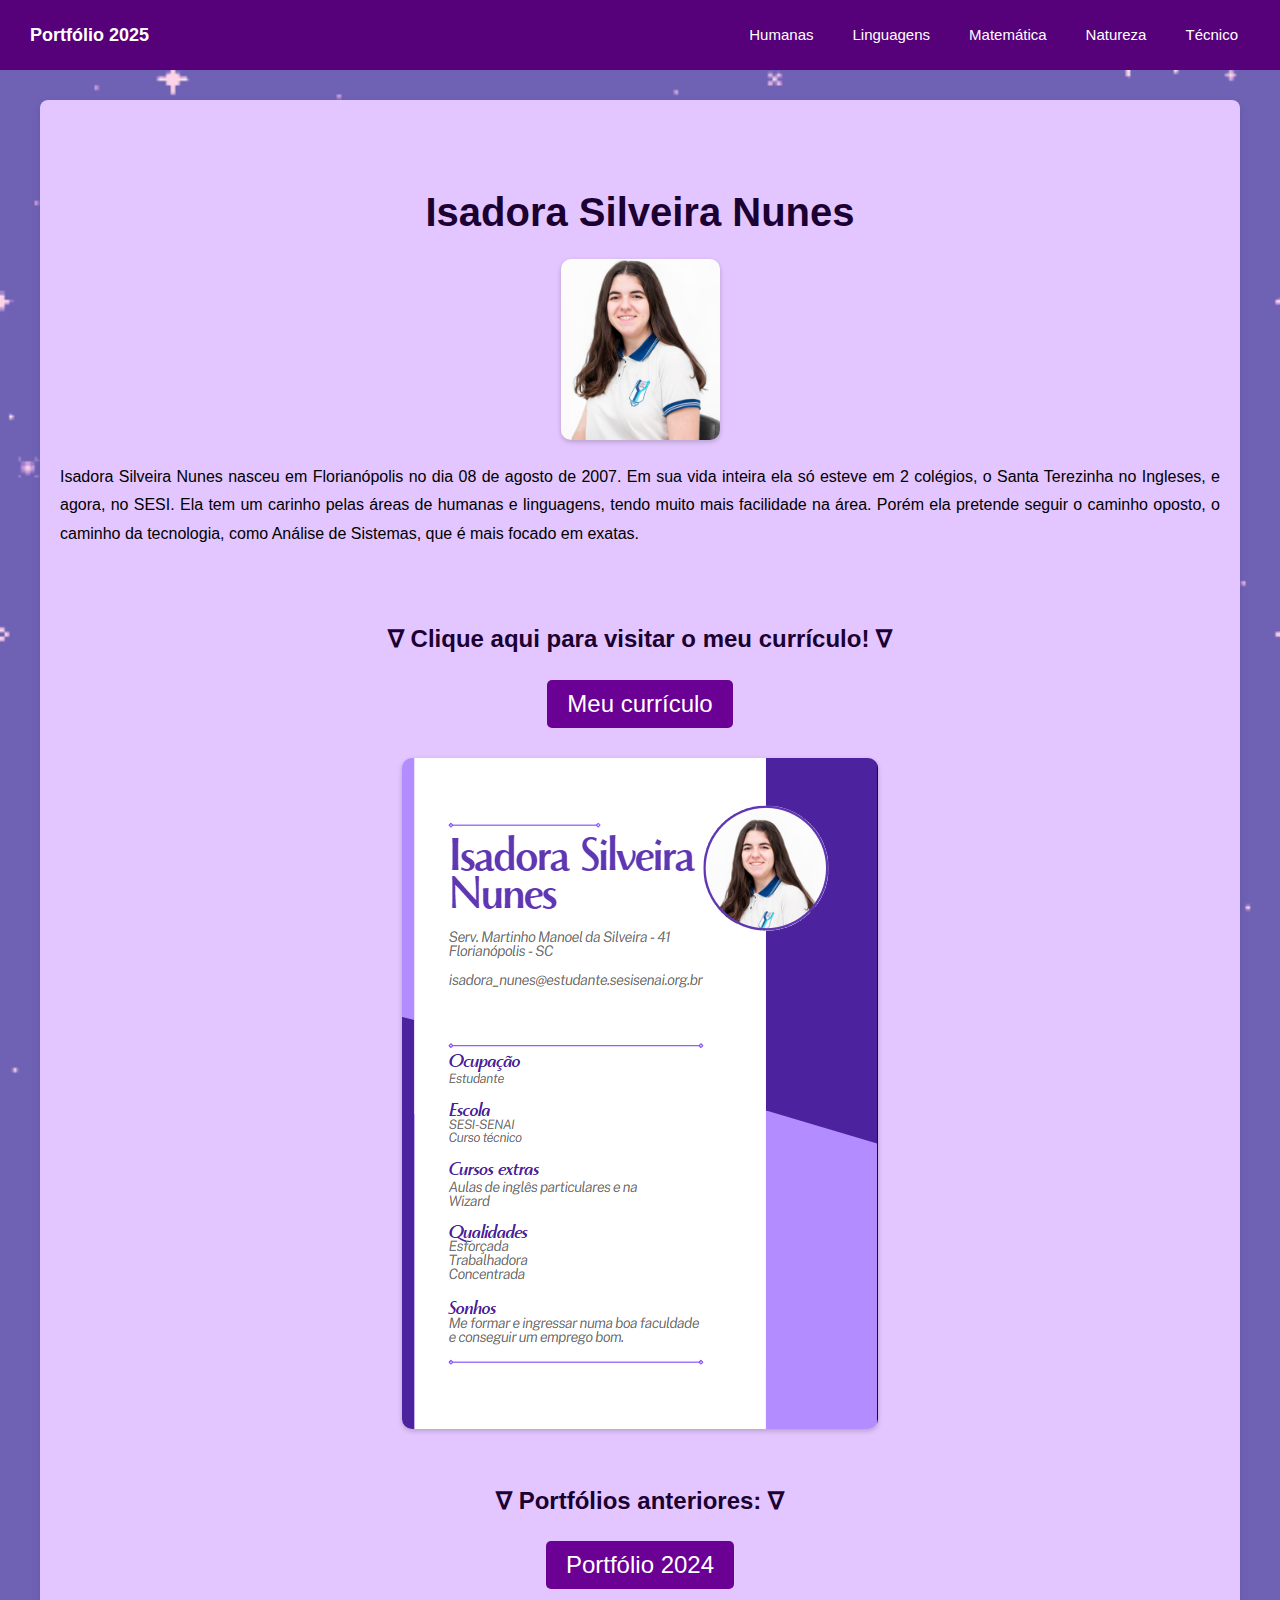
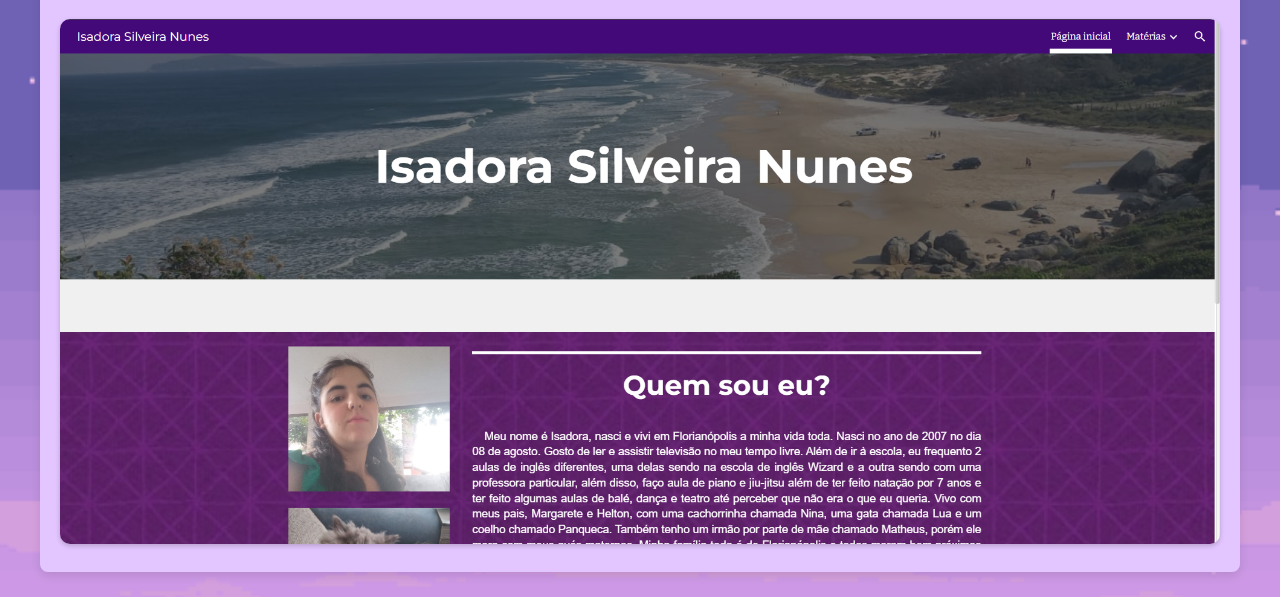
<file: Portfólio #11/index.html>
<!DOCTYPE html>
<html lang="pt-br">
<head>
    <meta charset="UTF-8">
    <meta name="viewport" content="width=device-width, initial-scale=1.0">
    <link rel="stylesheet" href="index.css">
    <title>Portfólio da Isadora</title>
</head>
<body>
  <!-- MENU SUPERIOR -->
  <header class="menu-superior">
    <div class="logo">Portfólio 2025</div>
    <nav class="menu-links">
      <a href="#" onclick="Humanas()">Humanas</a>
      <a href="#" onclick="Linguagens()">Linguagens</a>
      <a href="#" onclick="Matemática()">Matemática</a>
      <a href="#" onclick="Natureza()">Natureza</a>
      <a href="#" onclick="Técnico()">Técnico</a>
    </nav>
  </header>

<div class="fundo">
<h1>Isadora Silveira Nunes</h1>
<div class="sobreMim"><img src="imagem_curriculo.png">
<p class="texto">Isadora Silveira Nunes nasceu em Florianópolis no dia 08 de agosto de 2007. Em sua vida inteira ela só esteve em 2 colégios, o Santa Terezinha no Ingleses, e agora, no SESI. Ela tem um carinho pelas áreas de humanas e linguagens, tendo muito mais facilidade na área. Porém ela pretende seguir o caminho oposto, o caminho da tecnologia, como Análise de Sistemas, que é mais focado em exatas. 
</p>
</div>
<br><br>
<h3 class="titulo-centralizado"> &#8711; Clique aqui para visitar o meu currículo! &#8711;</h3>
<div class="botoes-centralizados">
  <a href='https://www.canva.com/design/DAF-063KMSQ/8J5BxdJ9QsgXoZLGqUXzHQ/edit'>
    <button class="curriculo">Meu currículo</button>
  </a>
</div>
<div class="imagem_curriculo"><img src="curriculo-img.png"></div>
<br>
<h3 class="titulo-centralizado">&#8711; Portfólios anteriores: &#8711;</h3>
<div class="botoes-centralizados">
  <a href='https://sites.google.com/estudante.sesisenai.org.br/portfolio-isadora-nunes/p%C3%A1gina-inicial'>
    <button>Portfólio 2024</button>
  </a>
</div>
<div class="portfolio"><img src="portfolio-2024-img.png"></div>
</div>
<br>

<script src="index.js"></script>
</body>
</html>
</file>
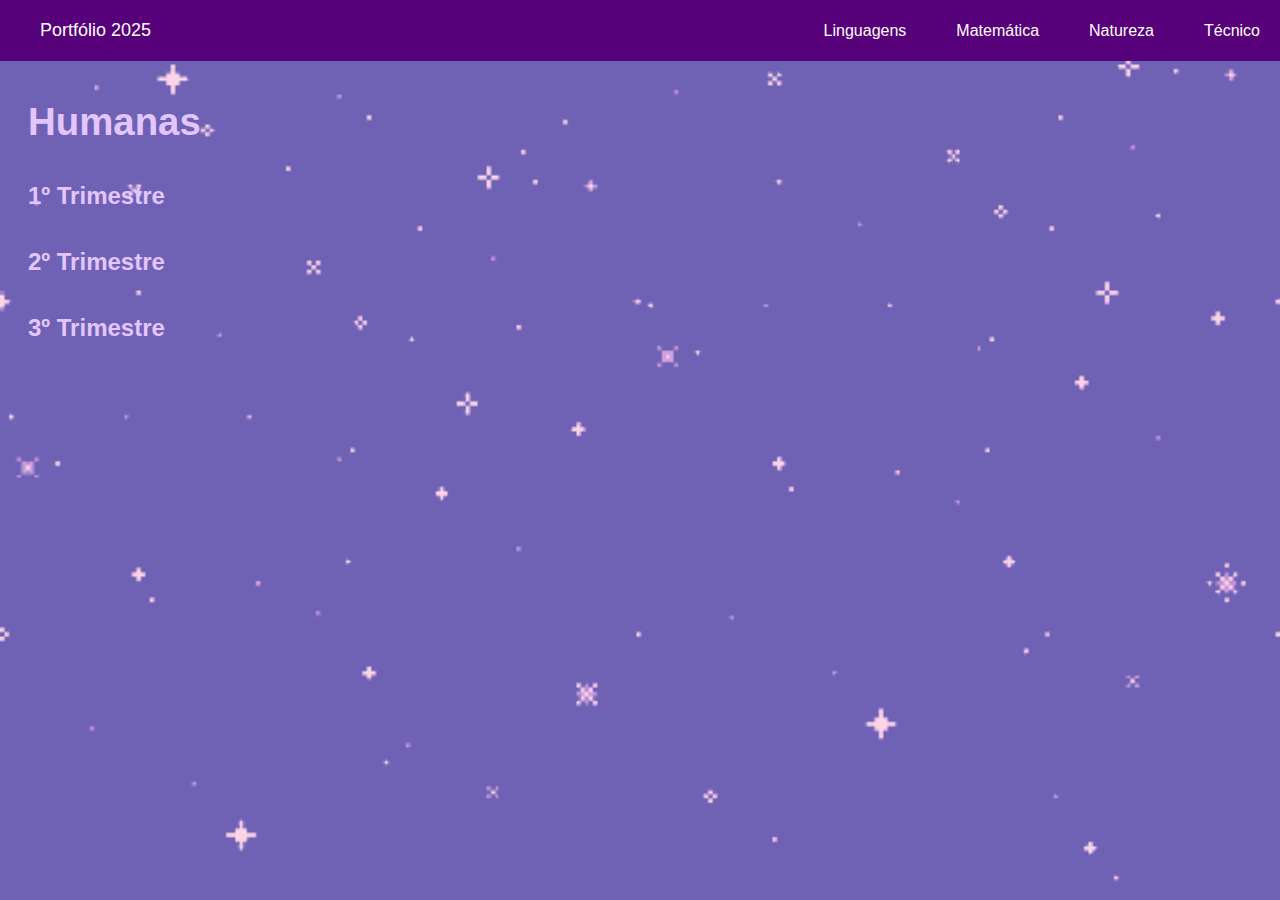
<file: Portfólio #11/humanas.html>
<!DOCTYPE html>
<html lang="pt-br">
<head>
    <meta charset="UTF-8">
    <meta name="viewport" content="width=device-width, initial-scale=1.0">
    <link rel="stylesheet" href="humanas.css">
    <title>Humanas</title>
</head>
<body>
    <header class="menu-superior">
        <button class="logo" onclick="window.location.href='index.html'">Portfólio 2025</button>
        <nav class="menu-links">
          <a href="#" onclick="Linguagens()">Linguagens</a>
          <a href="#" onclick="Matemática()">Matemática</a>
          <a href="#" onclick="Natureza()">Natureza</a>
          <a href="#" onclick="Técnico()">Técnico</a>
        </nav>
      </header>
    <div class="conteudo">
        <h1>Humanas</h1>
        <br>
        <h2 id="h2-1">1º Trimestre</h2>
        <div id="modal-1" class="modal">
            <span class="close" id="close-1">&times;</span>
            <h3>Atividades 1º Trimestre</h3>
            <div class="ativ1">
                <img  src="ativ1 - humanas.png">
                <p><b>Quiz Imperialismo do EUA:</b><br><br>
                    Essa atividade teve como objetivo criar um quiz com os conteúdos aprendidos sobre o imperialismo no Estados Unidos, criando perguntas sobre diferentes assuntos.<br> 
                    Eu achei muito divertido fazer essa atividade e achei legal demais responder eles em aula.<br><br>
                    <b>Habilidades:</b>C2 - H10<br><br>
                    <a href="https://www.canva.com/design/DAGiWjoyvyg/_JXVCicyIJWiU8udYtjD7A/edit?utm_content=DAGiWjoyvyg&utm_campaign=designshare&utm_medium=link2&utm_source=sharebutton">Acesse aqui a atividade!</a>
                </p>
            </div>
            <br><br>    
        
            <div class="ativ2">
                <img  src="ativ2 - humanas.png">
                <p><b>Conflitos Geopolíticos, Mundo Multipolar:</b><br><br>
                    Nessa atividade nós criamos uma apresentação falando sobre um país que está envolvido em algum conflito geopolítico e falar como ele é afetado no mundo multipolar.<br> 
                    Aprendi muito realizando essa atividade e gostei bastante de fazer ela.<br><br>
                    <b>Habilidades:</b>C6 - H36, H39 e H40<br><br>
                    <a href="https://www.canva.com/design/DAGgYoywt3k/hhIEh60mIQ1M4vO6z3jzZA/edit?utm_content=DAGgYoywt3k&utm_campaign=designshare&utm_medium=link2&utm_source=sharebutton">Acesse aqui a atividade!</a>
                </p>
            </div>
        </div>
        <br>
        <h2 id="h2-2">2º Trimestre</h2>
        <div id="modal-2" class="modal">
            <span class="close" id="close-2">&times;</span>
            <h3>Conteúdo do 2º Trimestre</h3>
            <p>Aqui você pode adicionar informações sobre o 2º Trimestre.</p>
        </div>
        <br>
        <h2 id="h2-3">3º Trimestre</h2>
        <div id="modal-3" class="modal">
            <span class="close" id="close-3">&times;</span>
            <h3>Conteúdo do 3º Trimestre</h3>
            <p>Aqui você pode adicionar informações sobre o 3º Trimestre.</p>
        </div>
    </div>
    <script src="humanas.js"></script>
</body>
</html>
</file>
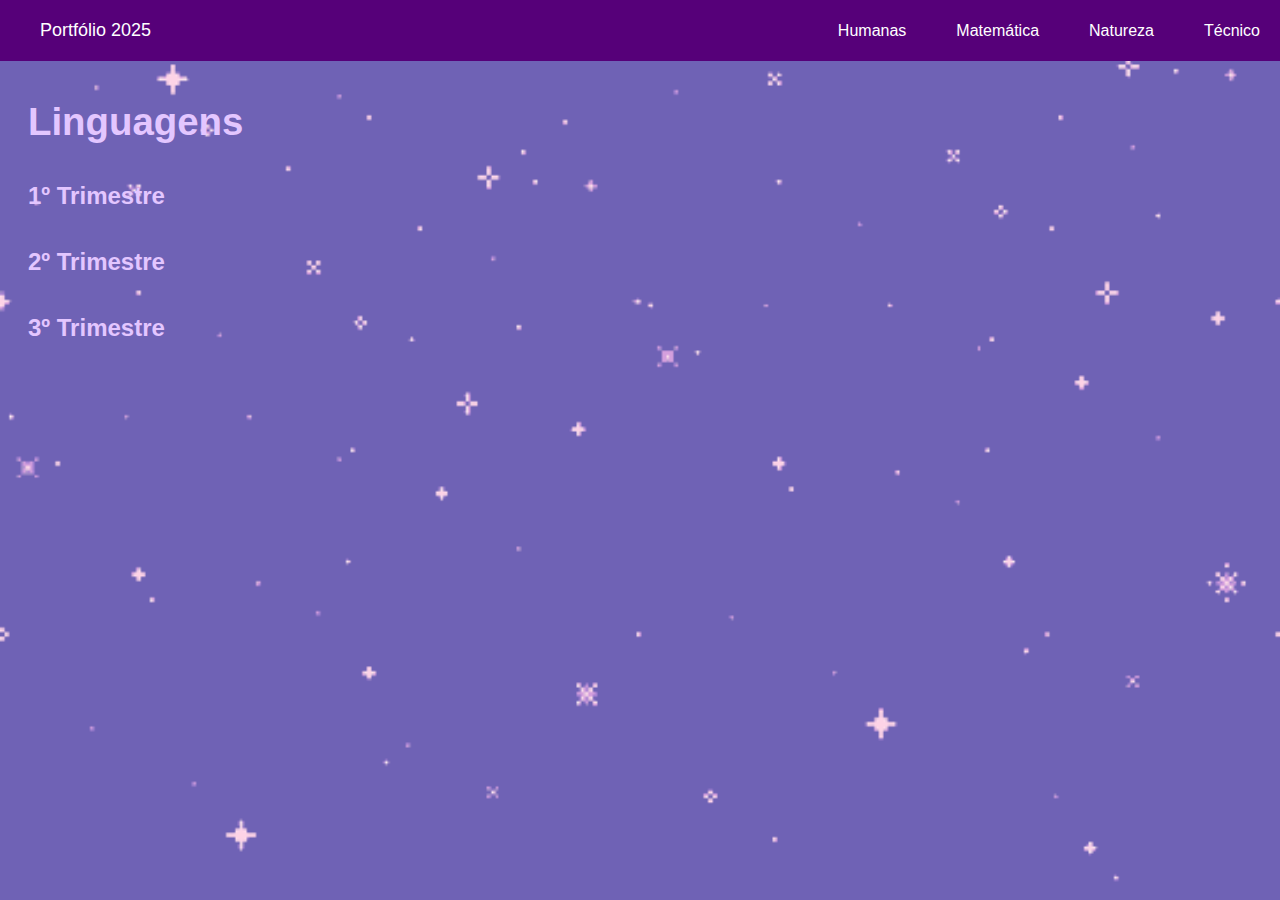
<file: Portfólio #11/Linguagens.html>
<!DOCTYPE html>
<html lang="pt-br">
<head>
    <meta charset="UTF-8">
    <meta name="viewport" content="width=device-width, initial-scale=1.0">
    <link rel="stylesheet" href="Linguagens.css">
    <title>Linguagens</title>
</head>
<body>
    <header class="menu-superior">
        <button class="logo" onclick="window.location.href='index.html'">Portfólio 2025</button>
        <nav class="menu-links">
          <a href="#" onclick="Humanas()">Humanas</a>
          <a href="#" onclick="Matemática()">Matemática</a>
          <a href="#" onclick="Natureza()">Natureza</a>
          <a href="#" onclick="Técnico()">Técnico</a>
        </nav>
      </header>
    <div class="conteudo">
        <h1>Linguagens</h1>
        <br>
        <h2 id="h2-1">1º Trimestre</h2>
        <div id="modal-1" class="modal">
            <span class="close" id="close-1">&times;</span>
            <h3>Atividades 1º Trimestre</h3>
            <div class="ativ1">
                <img  src="ativ1 - linguagens.png">
                <p><b>Reconto da obra “Pai contra mãe”: </b><br><br>
                    Essa atividade tinha o propósito de recontar o conto "Pai contra mãe" do ponto de vista da mulher, tentando se colocar no lugar dela.<br>
                    Foi uma atividade curiosa e achei muito interessante.<br><br>
                    <a href="https://docs.google.com/document/d/1PXx_cHICUleWKIRYZXO7FH00eG_pFu4UqalTvLtxTVM/edit?usp=sharing">Acesse aqui a atividade!</a>
                </p>
            </div>
            <br><br>
            <div class="ativ2">
                <img  src="ativ2 - linguagens.png">
                <p><b>Biografia profissional: </b><br><br>
                    Nessa atividade desenvolvemos uma biografia contando um pouco sobre nós mesmo de forma clara e simples.<br> 
                    Eu não gostei muito dessa atividade pois já tinha sido feito no ano passado, porém ela foi atualizada. <br><br>
                    <a href="https://docs.google.com/document/d/1BYZX1GpkevNckFierBVtO8F_zw1OdslLbRvjtM6p6Qw/edit?usp=sharing">Acesse aqui a atividade!</a>
                </p>
            </div>  
            <br><br>
            <div class="ativ3">
                <img  src="ativ3 - linguagens.png">
                <p><b>Site “Repertório para o Enem”,: </b><br><br>
                    Essa atividade foi a criação de um site com diversos repertórios que podem ser utilizados na redação do ENEM, servindo como um meio de busca e aprendizado para nós.<br> 
                    Eu gostei dessa atividade, acho que ficou muito bem feita e cheia de diferentes fontes.<br><br>
                    <a href="https://sites.google.com/estudante.sesisenai.org.br/informa-enem-3b/in%C3%ADcio">Acesse aqui a atividade!</a>
                </p>
            </div>  
            <br><br>
            <div class="ativ4">
                <img  src="ativ4 - linguagens.png">
                <p><b>Nota da Redação Online: </b><br><br>
                    Nessa redação, tivemos que dissertar sobre o tema "Desafios para a inclusão social por meio dos esportes no Brasil".<br> 
                    Foi tranquilo desenvolver a redação e tirei uma nota razoável. <br><br>
                    <a href="https://www.sesieducacao.com.br/home.php">Acesse aqui a atividade!</a>
                </p>
            </div>
            <br><br>
            <div class="ativ5">
                <img  src="ativ5 - linguagens.png">
                <p><b>Revista Literária: </b><br><br>
                    Nessa atividade criamos uma revista online com atividades que fizemos sobre os livros lidos no trimestre, o livro lido sendo "As Memórias Póstumas de Brás Cubas", onde criamos um verbete sobre um personagem e também uma propraganda para o Emplastro Milagros citado no livro.<br> 
                    Foi uma atividade divertida, gostei de criar a revista e montar ela como se fosse de verdade.<br><br>
                    <b>Habilidades:</b>--<br><br>
                    <a href="https://www.canva.com/design/DAGfdMcaH7I/MCFa6k9N-5zSDspcOEQ0pQ/edit?utm_content=DAGfdMcaH7I&utm_campaign=designshare&utm_medium=link2&utm_source=sharebutton">Acesse aqui a atividade!</a>
                </p>
            </div>
            <br><br>
            <div class="ativ6">
                <img  src="ativ6 - linguagens.png">
                <p><b>Comentários/avaliações das leituras obrigatórias da UFSC: </b><br><br>
                    Nessa atividade fizemos um comentário em Padlet criado pela professora sobre o livro lido no trimestre, sendo ele "As Memórias Póstumas de Brás Cubas".<br> 
                    Foi uma atividade simples e rápida, bem tranquila de realizar.<br><br>
                    <b>Habilidades:</b>--<br><br>
                    <a href="https://padlet.com/claudiabechler/leituras-obrigat-rias-ufsc-2026-i3y2t016v48gskg">Acesse aqui a atividade!</a>
                </p>
            </div>    
        </div>
        <br>
        <h2 id="h2-2">2º Trimestre</h2>
        <div id="modal-2" class="modal">
            <span class="close" id="close-2">&times;</span>
            <h3>Conteúdo do 2º Trimestre</h3>
            <p>Aqui você pode adicionar informações sobre o 2º Trimestre.</p>
        </div>
        <br>
        <h2 id="h2-3">3º Trimestre</h2>
        <div id="modal-3" class="modal">
            <span class="close" id="close-3">&times;</span>
            <h3>Conteúdo do 3º Trimestre</h3>
            <p>Aqui você pode adicionar informações sobre o 3º Trimestre.</p>
        </div>
    </div>
    <script src="Linguagens.js"></script>
</body>
</file>
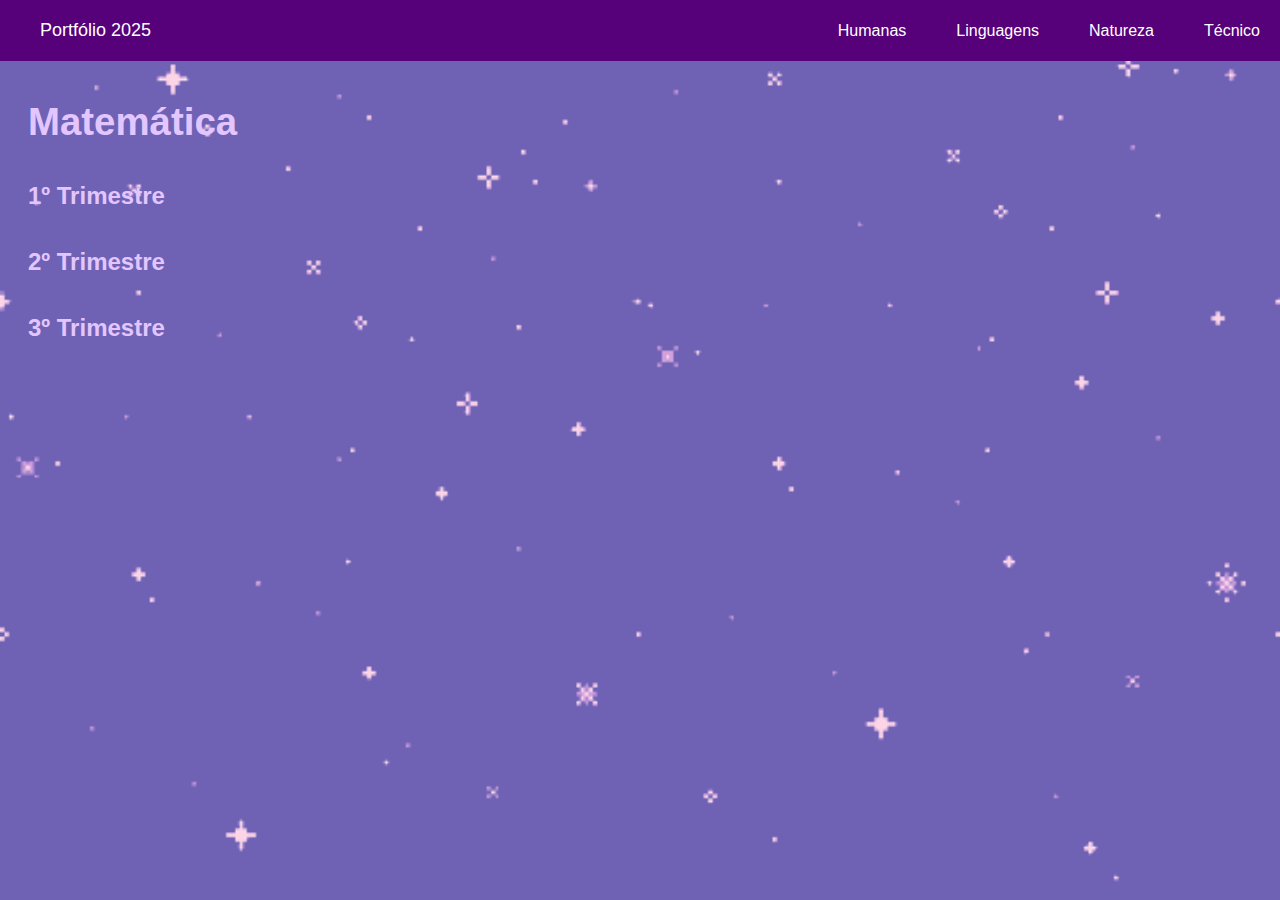
<file: Portfólio #11/matematica.html>
<!DOCTYPE html>
<html lang="pt-br">
<head>
    <meta charset="UTF-8">
    <meta name="viewport" content="width=device-width, initial-scale=1.0">
    <link rel="stylesheet" href="matematica.css">
    <title>Matemática</title>
</head>
<body>
    <header class="menu-superior">
        <button class="logo" onclick="window.location.href='index.html'">Portfólio 2025</button>
        <nav class="menu-links">
          <a href="#" onclick="Humanas()">Humanas</a>
          <a href="#" onclick="Linguagens()">Linguagens</a>
          <a href="#" onclick="Natureza()">Natureza</a>
          <a href="#" onclick="Técnico()">Técnico</a>
        </nav>
      </header>
    <div class="conteudo">
        <h1>Matemática</h1>
        <br>
        <h2 id="h2-1">1º Trimestre</h2>
        <div id="modal-1" class="modal">
            <span class="close" id="close-1">&times;</span>
            <h3>Atividades 1º Trimestre</h3>
            <div class="ativ1">
                <img  src="ativ1 - matematica.png">
                <p><b>Atividade Filme Quebrando a banca: </b><br><br>
                    Essa atividade tinha o propósito de analisarmos o filme QUebrando a Banca e então responder algumas perguntas para verificarmos o nosso conhecimento.<br>
                    Foi divertido assistir o filme e muito tranquilo de responder as perguntas.<br><br>
                    <b>Habilidades:</b>C5 - H31 e H32<br><br>
                    <a href="https://docs.google.com/document/d/1KcGFt3OiEdN_rH9Jhrk7R-XpcNAcURKcDJoZye8eXdw/edit?usp=sharing">Acesse aqui a atividade!</a>
                </p>
            </div>
            <br><br>
            <div class="ativ2">
                <img  src="ativ2 - matematica.png">
                <p><b>Atividade Criando a Banca (Jogo): </b><br><br>
                    Nessa atividade desenvolvemos um jogo que tivesse permutação, arranjo e probabilidade.<br>
                    Foi muito legal pensar em opções de jogos para fazer e fazer ele manualmente passo a passo.<br><br>
                    <b>Habilidades:</b>C5: H30 e h31<br><br>
                    <a href="https://www.canva.com/design/DAGkvWJ1r2s/KEyh6oUrSA_U0VXzXwWVpg/edit?utm_content=DAGkvWJ1r2s&utm_campaign=designshare&utm_medium=link2&utm_source=sharebutton">Acesse aqui a atividade!</a>
                </p>
            </div>    
        </div>
        <br>
        <h2 id="h2-2">2º Trimestre</h2>
        <div id="modal-2" class="modal">
            <span class="close" id="close-2">&times;</span>
            <h3>Conteúdo do 2º Trimestre</h3>
            <p>Aqui você pode adicionar informações sobre o 2º Trimestre.</p>
        </div>
        <br>
        <h2 id="h2-3">3º Trimestre</h2>
        <div id="modal-3" class="modal">
            <span class="close" id="close-3">&times;</span>
            <h3>Conteúdo do 3º Trimestre</h3>
            <p>Aqui você pode adicionar informações sobre o 3º Trimestre.</p>
        </div>
    </div>
<script src="matematica.js"></script>
</body>
</file>
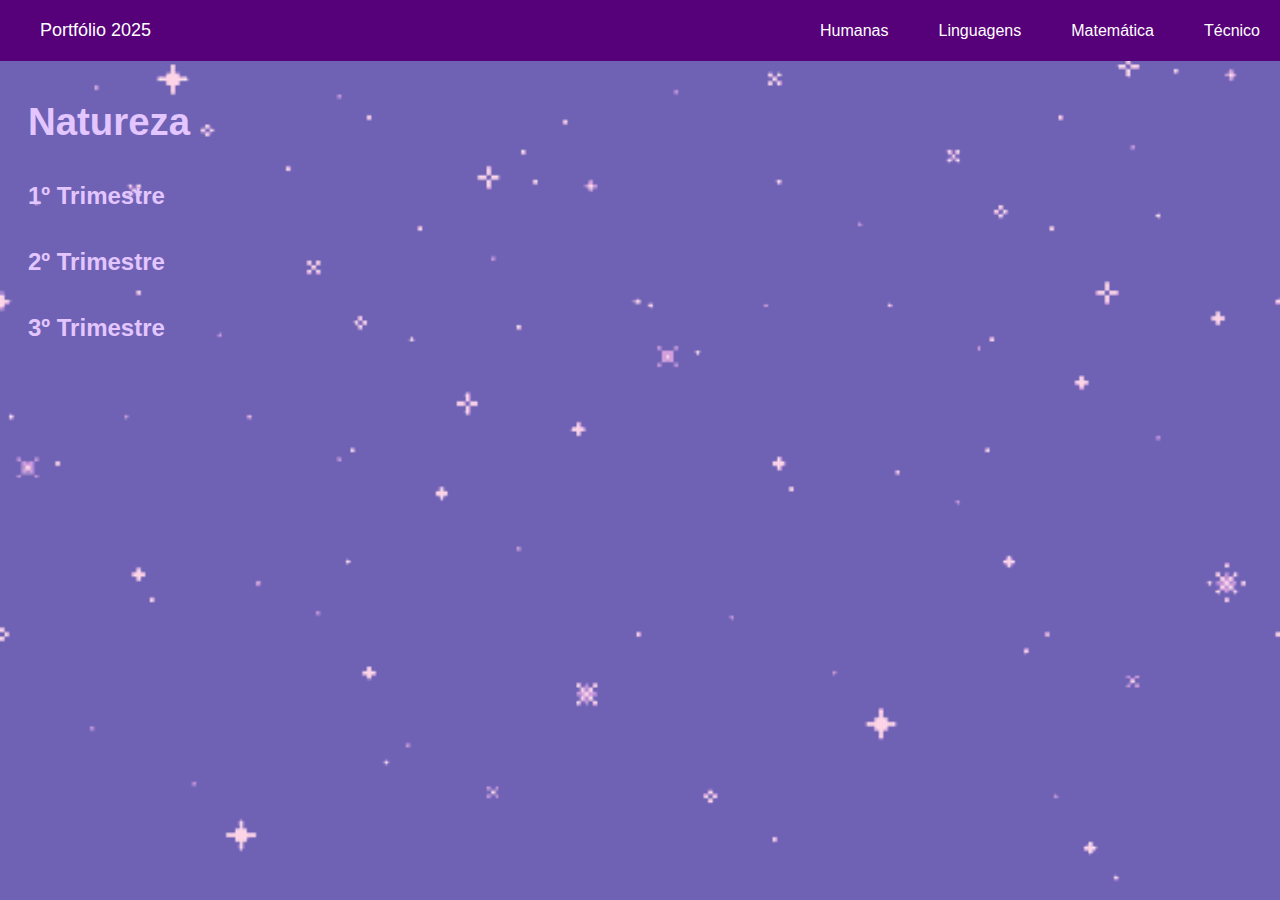
<file: Portfólio #11/natureza.html>
<!DOCTYPE html>
<html lang="pt-br">
<head>
    <meta charset="UTF-8">
    <meta name="viewport" content="width=device-width, initial-scale=1.0">
    <link rel="stylesheet" href="natureza.css">
    <title>Natureza</title>
</head>
<body>
    <header class="menu-superior">
        <button class="logo" onclick="window.location.href='index.html'">Portfólio 2025</button>
        <nav class="menu-links">
          <a href="#" onclick="Humanas()">Humanas</a>
          <a href="#" onclick="Linguagens()">Linguagens</a>
          <a href="#" onclick="Matemática()">Matemática</a>
          <a href="#" onclick="Técnico()">Técnico</a>
        </nav>
      </header>
    <div class="conteudo">
        </html><h1>Natureza</h1>
        <br>
        <h2 id="h2-1">1º Trimestre</h2>
        <div id="modal-1" class="modal">
            <span class="close" id="close-1">&times;</span>
            <h3>Atividades 1º Trimestre</h3>
            <div class="ativ1">
                <img  src="ativ1 - natureza.png">
                <p><b>Apresentação sobre os tipos de poluição: </b><br><br>
                    Essa atividade tinha o propósito de falar um pouco sobre poluição e como cada uma delas funciona.<br> 
                    Foi uma atividade tranquila e fácil de fazer, gostei bastante.<br><br>
                    <b>Habilidades:</b>C1 - H1, H2 e H4<br><br>
                    <a href="https://www.canva.com/design/DAGe-iGtN5c/SVC4HqQwI3mpP1o9kv547A/edit?utm_content=DAGe-iGtN5c&utm_campaign=designshare&utm_medium=link2&utm_source=sharebutton">Acesse aqui a atividade!</a>
                </p>
            </div>
            <br><br>
            <div class="ativ2">
                <img  src="ativ2 - natureza.png">
                <p><b>Relatório sobre Estequiometria e a Indústria Brasileira: </b><br><br>
                    Essa atividade tinha como objetivo mostrar como a estequiometria estava envolvida com a indústria brasileira, mostrando como ela é importante.<br> 
                    Gostei dessas atividade e sinto que aprendi mais enquanto colocava em prática.<br><br>
                    <b>Habilidades:</b>C2 - H7, H9 e H10<br><br>
                    <a href="https://www.canva.com/design/DAGhnqv1jLY/jxdKl7d3FF1QvaLQDCkYag/edit?utm_content=DAGhnqv1jLY&utm_campaign=designshare&utm_medium=link2&utm_source=sharebutton">Acesse aqui a atividade!</a>
                </p>
            </div>
            <br><br>
            <div class="ativ3">
                <img  src="ativ3 - natureza.png">
                <p><b>Mapa mental eletrostática: </b><br><br>
                    Essa atividade nós criamos um mapa mental sobre os conteúdos de eletrostática vistos em aula.<br> 
                    Não gostei muito dessa atividade, era básica demais e sem graça.<br><br>
                    <b>Habilidades:</b>C2 - H29, H30 e H31.<br><br>
                    <a href="https://docs.google.com/presentation/d/1vrPSqZj2JmbSErRoJRatCG8Ex6WGQioQewqPG3cwy-4/edit?usp=sharing">Acesse aqui a atividade!</a>
                </p>
            </div>
        </div>
        <br>
        <h2 id="h2-2">2º Trimestre</h2>
        <div id="modal-2" class="modal">
            <span class="close" id="close-2">&times;</span>
            <h3>Conteúdo do 2º Trimestre</h3>
            <p>Aqui você pode adicionar informações sobre o 2º Trimestre.</p>
        </div>
        <br>
        <h2 id="h2-3">3º Trimestre</h2>
        <div id="modal-3" class="modal">
            <span class="close" id="close-3">&times;</span>
            <h3>Conteúdo do 3º Trimestre</h3>
            <p>Aqui você pode adicionar informações sobre o 3º Trimestre.</p>
        </div>
    </div>
    <script src="natureza.js"></script>
</body>
</file>
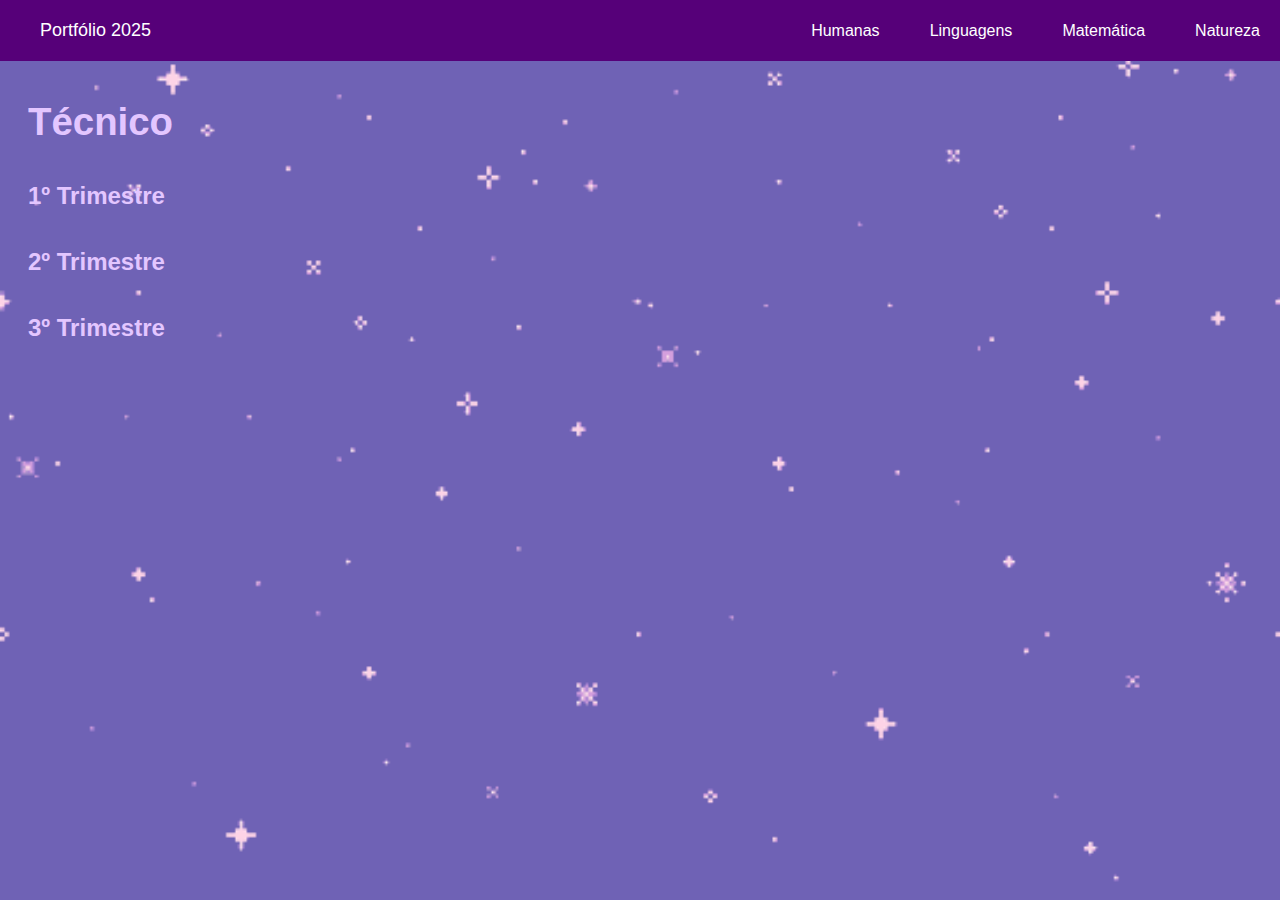
<file: Portfólio #11/tecnico.html>
<!DOCTYPE html>
<html lang="pt-br">
<head>
    <meta charset="UTF-8">
    <meta name="viewport" content="width=device-width, initial-scale=1.0">
    <link rel="stylesheet" href="tecnico.css">
    <title>Técnico</title>
</head>
<body>
    <header class="menu-superior">
        <button class="logo" onclick="window.location.href='index.html'">Portfólio 2025</button>
        <nav class="menu-links">
          <a href="#" onclick="Humanas()">Humanas</a>
          <a href="#" onclick="Linguagens()">Linguagens</a>
          <a href="#" onclick="Matemática()">Matemática</a>
          <a href="#" onclick="Natureza()">Natureza</a>
        </nav>
      </header>
    <div class="conteudo">
        <h1>Técnico</h1>
        <br>
        <h2 id="h2-1">1º Trimestre</h2>
        <div id="modal-1" class="modal">
            <span class="close" id="close-1">&times;</span>
            <h2>Atividades 1º Trimestre</h2>
            <h3>Modelagem de sistemas</h3>
            <div class="ativ1">
                <img  src="ativ1 - tecnico.png">
                <p><b>Hamburgueria: Planilha de Requisitos e Regras de Negócios.</b><br><br>
                    Essa atividade tinha como foco criar os requisitos e regras de negócios para uma empresa de nossa escolha.<br>
                    Achei uma atividade simples e tranquila de fazer, tendo como a parte mais complicada criar requisitos que não ficassem muito parecidos e fossem mais criativos.<br><br>
                    <b>Habilidades:</b> H4, H7, H8  <br><br>
                    <a href="https://docs.google.com/spreadsheets/d/1Uhlh1XYh6MHK6qCvvSJghkXKL7kKbUuBZ_Ww8CloyjE/edit?usp=sharing">Acesse aqui a atividade!</a>
                </p>
            </div>
            <br><br>
            <div class="ativ2">
                <img  src="ativ2 - tecnico.png">
                <p><b>S.A - Apresentação 01 (Conhecendo a marca e os requisitos do sistema):</b><br><br>
                    Essa atividade tinha o propósito de apresentar a nossa empresa criada, falando um pouco sobre como a desenvolvemos, requisitos e regras.<br>
                    Foi muito trabalhos montar a apresentação parte por parte, porém no final teve uma sensação de trabalho cumprido.<br><br>
                    <b>Habilidades:</b>H1, H2, H3, H4, H6, H7 <br><br>
                    <a href="https://www.canva.com/design/DAGiowP0gsQ/V--xFyjktugDZjZF3zS-5Q/edit?utm_content=DAGiowP0gsQ&utm_campaign=designshare&utm_medium=link2&utm_source=sharebutton">Acesse aqui a atividade!</a>
                </p>
            </div>
            <br><br><br>
            <h3>IoT</h3>
            <div class="ativ3">
                <img  src="ativ3 - tecnico.png">
                <p><b>Essa atividade nós fizemos uma apresentação de como IoT é utilizado em empresas e onde aparece.</b><br>
                Foi uma atividade tranquila para começar e foi bem simples de fazer.<br><br>
                    <a href="https://www.canva.com/design/DAGezdFdEHc/Z3NXh6FkyHSDMTAWh1Z8rg/edit?utm_content=DAGezdFdEHc&utm_campaign=designshare&utm_medium=link2&utm_source=sharebutton">Acesse aqui a atividade!</a>
                </p>
            </div>
        </div>
        <br>
        <h2 id="h2-2">2º Trimestre</h2>
        <div id="modal-2" class="modal">
            <span class="close" id="close-2">&times;</span>
            <h2>Conteúdo do 2º Trimestre</h2>
            <p>Aqui você pode adicionar informações sobre o 2º Trimestre.</p>
        </div>
        <br>
        <h2 id="h2-3">3º Trimestre</h2>
        <div id="modal-3" class="modal">
            <span class="close" id="close-3">&times;</span>
            <h2>Conteúdo do 3º Trimestre</h2>
            <p>Aqui você pode adicionar informações sobre o 3º Trimestre.</p>
        </div>
    </div>
    <script src="tecnico.js"></script>
</body>
</html>
</file>
<file: Portfólio #11/humanas.css>
body{
    background-image: url("fundo-roxo.gif");
    background-size:cover;
    font-family: Arial, Helvetica, sans-serif;
    justify-content: center;
    margin-top: 70px; /* Ajuste para que o conteúdo abaixo do menu não fique escondido */

}
.modal {
    display: none; /* Inicialmente, o modal estará escondido */
    background-color: rgb(227, 198, 255);
    padding: 10px;
    border: 1px solid #888;
    border-radius: 5px;
    width: 99%;
    margin-top: 10px;
}

/* Estilo para o botão de fechar do modal */
.close {
    color: #af0000;
    float: right;
    font-size: 20px;
    font-weight: bold;
    cursor: pointer;
}

.close:hover,
.close:focus {
    color: black;
    text-decoration: none;
    cursor: pointer;
}

h2 {
    cursor: pointer;
    color: rgb(227, 198, 255);
    margin: 10px 0;
}

h2:hover {
    text-decoration: underline;
}

h1{
    cursor: pointer;
    color: rgb(227, 198, 255);
    margin: 10px 0;
    font-size: 3vw;
}

/* Estilo geral do menu */
.menu-superior {
    background-color: #560079; /* Cor de fundo do menu */
    display: flex;
    justify-content: space-between; /* Distribui os itens do menu de forma espaçada */
    align-items: center; /* Alinha os itens verticalmente */
    padding: 10px 20px;
    color: white;
    position: fixed;
    top: 0;
    left: 0;
    width: 100%;
    z-index: 100;
}

.logo {
    background-color: #560079; /* Cor de fundo do botão "Portfólio 2025" */
    color: white; /* Cor do texto */
    border: none;
    padding: 10px 20px;
    font-size: 18px;
    cursor: pointer;
    transition: background-color 0.3s ease;
}

.logo:hover {
    background-color: #8900be; /* Cor ao passar o mouse sobre o botão */
}

.menu-links a {
    color: white; /* Cor dos links */
    text-decoration: none;
    font-size: 16px;
    padding: 10px 15px;
    margin: 0 5px;
    transition: background-color 0.3s ease;
    white-space: nowrap; /* Adicionada para evitar quebra de linha nos links */
}

.menu-links a:hover {
    background-color: #9100ca; /* Cor de fundo ao passar o mouse nos links */
    border-radius: 5px;
}
.menu-links {
    display: flex;
    justify-content: flex-start; /* Alinha os itens à esquerda */
    align-items: center;
    gap: 10px; /* Espaçamento entre os links */
    flex-wrap: wrap; /* Adicionada para permitir o ajuste automático dos links */
    padding: 0;
    margin: 0;
    margin-right: 20px;
}
/* ===== RESPONSIVIDADE ===== */
@media (max-width: 768px) {
    .menu-links {
        flex-direction: column; /* Muda a direção dos links para coluna em telas pequenas */
        align-items: center; /* Alinha os links ao centro */
    }
    .logo {
        margin-bottom: 10px; /* Ajuste de margem para o botão "Portfólio 2025" */
    }
}
    
.ativ1{ 
    display:flex;
    gap: 10px;
}
img{
    width: 400px;
    transition: transform 0.3s ease; /* Transição suave para o zoom */
    border-radius: 10px;
}

img:hover {
    transform: scale(1.05); /* Aumenta 20% o tamanho da div .fundo */
}


.ativ2{
    display:flex;
    gap: 10px;
}

.conteudo{
    padding: 20px;
}
</file>
<file: Portfólio #11/Linguagens.css>
body{
    background-image: url("fundo-roxo.gif");
    background-size:cover;
    font-family: Arial, Helvetica, sans-serif;
    justify-content: center;
    margin-top: 70px; /* Ajuste para que o conteúdo abaixo do menu não fique escondido */

}
.modal {
    display: none; /* Inicialmente, o modal estará escondido */
    background-color: rgb(227, 198, 255);
    padding: 10px;
    border: 1px solid #888;
    border-radius: 5px;
    width: 99%;
    margin-top: 10px;
}

/* Estilo para o botão de fechar do modal */
.close {
    color: #af0000;
    float: right;
    font-size: 20px;
    font-weight: bold;
    cursor: pointer;
}

.close:hover,
.close:focus {
    color: black;
    text-decoration: none;
    cursor: pointer;
}

h2 {
    cursor: pointer;
    color: rgb(227, 198, 255);
    margin: 10px 0;
}

h2:hover {
    text-decoration: underline;
}

h1{
    cursor: pointer;
    color: rgb(227, 198, 255);
    margin: 10px 0;
    font-size: 3vw;
}

/* Estilo geral do menu */
.menu-superior {
    background-color: #560079; /* Cor de fundo do menu */
    display: flex;
    justify-content: space-between; /* Distribui os itens do menu de forma espaçada */
    align-items: center; /* Alinha os itens verticalmente */
    padding: 10px 20px;
    color: white;
    position: fixed;
    top: 0;
    left: 0;
    width: 100%;
    z-index: 100;
}

.logo {
    background-color: #560079; /* Cor de fundo do botão "Portfólio 2025" */
    color: white; /* Cor do texto */
    border: none;
    padding: 10px 20px;
    font-size: 18px;
    cursor: pointer;
    transition: background-color 0.3s ease;
}

.logo:hover {
    background-color: #8900be; /* Cor ao passar o mouse sobre o botão */
}

.menu-links a {
    color: white; /* Cor dos links */
    text-decoration: none;
    font-size: 16px;
    padding: 10px 15px;
    margin: 0 5px;
    transition: background-color 0.3s ease;
    white-space: nowrap; /* Adicionada para evitar quebra de linha nos links */
}

.menu-links a:hover {
    background-color: #9100ca; /* Cor de fundo ao passar o mouse nos links */
    border-radius: 5px;
}
.menu-links {
    display: flex;
    justify-content: flex-start; /* Alinha os itens à esquerda */
    align-items: center;
    gap: 10px; /* Espaçamento entre os links */
    flex-wrap: wrap; /* Adicionada para permitir o ajuste automático dos links */
    padding: 0;
    margin: 0;
    margin-right: 20px;
}
/* ===== RESPONSIVIDADE ===== */
@media (max-width: 768px) {
    .menu-links {
        flex-direction: column; /* Muda a direção dos links para coluna em telas pequenas */
        align-items: center; /* Alinha os links ao centro */
    }
    .logo {
        margin-bottom: 10px; /* Ajuste de margem para o botão "Portfólio 2025" */
    }
}
    
.ativ1{ 
    display:flex;
    gap: 10px;
}
img{
    width: 400px;
    transition: transform 0.3s ease; /* Transição suave para o zoom */
    border-radius: 10px;
}

img:hover {
    transform: scale(1.05); /* Aumenta 20% o tamanho da div .fundo */
}


.ativ2{
    display:flex;
    gap: 10px;
}

.ativ3{
    display:flex;
    gap: 10px;
}

.ativ4{
    display:flex;
    gap: 10px;
}

.ativ5{
    display:flex;
    gap: 10px;
}

.ativ6{
    display:flex;
    gap: 10px;
}

.conteudo{
    padding: 20px;
}
</file>
<file: Portfólio #11/matematica.css>
body{
    background-image: url("fundo-roxo.gif");
    background-size:cover;
    font-family: Arial, Helvetica, sans-serif;
    justify-content: center;
    margin-top: 70px; /* Ajuste para que o conteúdo abaixo do menu não fique escondido */

}
.modal {
    display: none; /* Inicialmente, o modal estará escondido */
    background-color: rgb(227, 198, 255);
    padding: 10px;
    border: 1px solid #888;
    border-radius: 5px;
    width: 99%;
    margin-top: 10px;
}

/* Estilo para o botão de fechar do modal */
.close {
    color: #af0000;
    float: right;
    font-size: 20px;
    font-weight: bold;
    cursor: pointer;
}

.close:hover,
.close:focus {
    color: black;
    text-decoration: none;
    cursor: pointer;
}

h2 {
    cursor: pointer;
    color: rgb(227, 198, 255);
    margin: 10px 0;
}

h2:hover {
    text-decoration: underline;
}

h1{
    cursor: pointer;
    color: rgb(227, 198, 255);
    margin: 10px 0;
    font-size: 3vw;
}

/* Estilo geral do menu */
.menu-superior {
    background-color: #560079; /* Cor de fundo do menu */
    display: flex;
    justify-content: space-between; /* Distribui os itens do menu de forma espaçada */
    align-items: center; /* Alinha os itens verticalmente */
    padding: 10px 20px;
    color: white;
    position: fixed;
    top: 0;
    left: 0;
    width: 100%;
    z-index: 100;
}

.logo {
    background-color: #560079; /* Cor de fundo do botão "Portfólio 2025" */
    color: white; /* Cor do texto */
    border: none;
    padding: 10px 20px;
    font-size: 18px;
    cursor: pointer;
    transition: background-color 0.3s ease;
}

.logo:hover {
    background-color: #8900be; /* Cor ao passar o mouse sobre o botão */
}

.menu-links a {
    color: white; /* Cor dos links */
    text-decoration: none;
    font-size: 16px;
    padding: 10px 15px;
    margin: 0 5px;
    transition: background-color 0.3s ease;
    white-space: nowrap; /* Adicionada para evitar quebra de linha nos links */
}

.menu-links a:hover {
    background-color: #9100ca; /* Cor de fundo ao passar o mouse nos links */
    border-radius: 5px;
}
.menu-links {
    display: flex;
    justify-content: flex-start; /* Alinha os itens à esquerda */
    align-items: center;
    gap: 10px; /* Espaçamento entre os links */
    flex-wrap: wrap; /* Adicionada para permitir o ajuste automático dos links */
    padding: 0;
    margin: 0;
    margin-right: 20px;
}
/* ===== RESPONSIVIDADE ===== */
@media (max-width: 768px) {
    .menu-links {
        flex-direction: column; /* Muda a direção dos links para coluna em telas pequenas */
        align-items: center; /* Alinha os links ao centro */
    }
    .logo {
        margin-bottom: 10px; /* Ajuste de margem para o botão "Portfólio 2025" */
    }
}
    
.ativ1{ 
    display:flex;
    gap: 10px;
}
img{
    width: 400px;
    transition: transform 0.3s ease; /* Transição suave para o zoom */
    border-radius: 10px;
}

img:hover {
    transform: scale(1.05); /* Aumenta 20% o tamanho da div .fundo */
}


.ativ2{
    display:flex;
    gap: 10px;
}

.conteudo{
    padding: 20px;
}
</file>
<file: Portfólio #11/natureza.css>
body{
    background-image: url("fundo-roxo.gif");
    background-size:cover;
    font-family: Arial, Helvetica, sans-serif;
    justify-content: center;
    margin-top: 70px; /* Ajuste para que o conteúdo abaixo do menu não fique escondido */

}
.modal {
    display: none; /* Inicialmente, o modal estará escondido */
    background-color: rgb(227, 198, 255);
    padding: 10px;
    border: 1px solid #888;
    border-radius: 5px;
    width: 99%;
    margin-top: 10px;
}

/* Estilo para o botão de fechar do modal */
.close {
    color: #af0000;
    float: right;
    font-size: 20px;
    font-weight: bold;
    cursor: pointer;
}

.close:hover,
.close:focus {
    color: black;
    text-decoration: none;
    cursor: pointer;
}

h2 {
    cursor: pointer;
    color: rgb(227, 198, 255);
    margin: 10px 0;
}

h2:hover {
    text-decoration: underline;
}

h1{
    cursor: pointer;
    color: rgb(227, 198, 255);
    margin: 10px 0;
    font-size: 3vw;
}

/* Estilo geral do menu */
.menu-superior {
    background-color: #560079; /* Cor de fundo do menu */
    display: flex;
    justify-content: space-between; /* Distribui os itens do menu de forma espaçada */
    align-items: center; /* Alinha os itens verticalmente */
    padding: 10px 20px;
    color: white;
    position: fixed;
    top: 0;
    left: 0;
    width: 100%;
    z-index: 100;
}

.logo {
    background-color: #560079; /* Cor de fundo do botão "Portfólio 2025" */
    color: white; /* Cor do texto */
    border: none;
    padding: 10px 20px;
    font-size: 18px;
    cursor: pointer;
    transition: background-color 0.3s ease;
}

.logo:hover {
    background-color: #8900be; /* Cor ao passar o mouse sobre o botão */
}

.menu-links a {
    color: white; /* Cor dos links */
    text-decoration: none;
    font-size: 16px;
    padding: 10px 15px;
    margin: 0 5px;
    transition: background-color 0.3s ease;
    white-space: nowrap; /* Adicionada para evitar quebra de linha nos links */
}

.menu-links a:hover {
    background-color: #9100ca; /* Cor de fundo ao passar o mouse nos links */
    border-radius: 5px;
}
.menu-links {
    display: flex;
    justify-content: flex-start; /* Alinha os itens à esquerda */
    align-items: center;
    gap: 10px; /* Espaçamento entre os links */
    flex-wrap: wrap; /* Adicionada para permitir o ajuste automático dos links */
    padding: 0;
    margin: 0;
    margin-right: 20px;
}
/* ===== RESPONSIVIDADE ===== */
@media (max-width: 768px) {
    .menu-links {
        flex-direction: column; /* Muda a direção dos links para coluna em telas pequenas */
        align-items: center; /* Alinha os links ao centro */
    }
    .logo {
        margin-bottom: 10px; /* Ajuste de margem para o botão "Portfólio 2025" */
    }
}
    
.ativ1{ 
    display:flex;
    gap: 10px;
}
img{
    width: 400px;
    border-radius: 10px;
    transition: transform 0.3s ease; /* Transição suave para o zoom */
}

img:hover {
    transform: scale(1.05); /* Aumenta 20% o tamanho da div .fundo */
}


.ativ2{
    display:flex;
    gap: 10px;
}

.ativ3{
    display:flex;
    gap: 10px;
}

.conteudo{
    padding: 20px;
}
</file>
<file: Portfólio #11/tecnico.css>
body{
    background-image: url("fundo-roxo.gif");
    background-size:cover;
    font-family: Arial, Helvetica, sans-serif;
    justify-content: center;
    margin-top: 70px; /* Ajuste para que o conteúdo abaixo do menu não fique escondido */

}
.modal {
    display: none; /* Inicialmente, o modal estará escondido */
    background-color: rgb(227, 198, 255);
    padding: 10px;
    border: 1px solid #888;
    border-radius: 5px;
    width: 99%;
    margin-top: 10px;
}

/* Estilo para o botão de fechar do modal */
.close {
    color: #af0000;
    float: right;
    font-size: 20px;
    font-weight: bold;
    cursor: pointer;
}

.close:hover,
.close:focus {
    color: black;
    text-decoration: none;
    cursor: pointer;
}

h2 {
    cursor: pointer;
    color:rgb(227, 198, 255);
    margin: 10px 0;
}

h2:hover {
    text-decoration: underline;
}

h1{
    cursor: pointer;
    color:  rgb(227, 198, 255);
    margin: 10px 0;
    font-size: 3vw;
}

/* Estilo geral do menu */
.menu-superior {
    background-color: #560079; /* Cor de fundo do menu */
    display: flex;
    justify-content: space-between; /* Distribui os itens do menu de forma espaçada */
    align-items: center; /* Alinha os itens verticalmente */
    padding: 10px 20px;
    color: white;
    position: fixed;
    top: 0;
    left: 0;
    width: 100%;
    z-index: 100;
}

.logo {
    background-color: #560079; /* Cor de fundo do botão "Portfólio 2025" */
    color: white; /* Cor do texto */
    border: none;
    padding: 10px 20px;
    font-size: 18px;
    cursor: pointer;
    transition: background-color 0.3s ease;
}

.logo:hover {
    background-color: #8900be; /* Cor ao passar o mouse sobre o botão */
}

.menu-links a {
    color: white; /* Cor dos links */
    text-decoration: none;
    font-size: 16px;
    padding: 10px 15px;
    margin: 0 5px;
    transition: background-color 0.3s ease;
    white-space: nowrap; /* Adicionada para evitar quebra de linha nos links */
}

.menu-links a:hover {
    background-color: #9100ca; /* Cor de fundo ao passar o mouse nos links */
    border-radius: 5px;
}
.menu-links {
    display: flex;
    justify-content: flex-start; /* Alinha os itens à esquerda */
    align-items: center;
    gap: 10px; /* Espaçamento entre os links */
    flex-wrap: wrap; /* Adicionada para permitir o ajuste automático dos links */
    padding: 0;
    margin: 0;
    margin-right: 20px;
}
/* ===== RESPONSIVIDADE ===== */
@media (max-width: 768px) {
    .menu-links {
        flex-direction: column; /* Muda a direção dos links para coluna em telas pequenas */
        align-items: center; /* Alinha os links ao centro */
    }
    .logo {
        margin-bottom: 10px; /* Ajuste de margem para o botão "Portfólio 2025" */
    }
}
    
.ativ1{ 
    display:flex;
    gap: 10px;
}
img{
    width: 400px;
    transition: transform 0.3s ease; /* Transição suave para o zoom */
    border-radius: 10px;
}

img:hover {
    transform: scale(1.05); /* Aumenta 20% o tamanho da div .fundo */
}


.ativ2{
    display:flex;
    gap: 10px;
}

.conteudo{
    padding: 20px;
}

.ativ3{
    display:flex;
    gap: 10px;
}
</file>
<file: Portfólio #11/index.css>
/* ===== RESET GERAL ===== */
* {
    margin: 0;
    padding: 0;
    box-sizing: border-box;
  }
  
  /* ===== ESTILO DO BODY ===== */
  body {
    font-family: Arial, sans-serif;
    line-height: 1.6;
    background-image: url("fundo-roxo.gif");
    background-size:cover;
  }
  
  /* ===== MENU SUPERIOR FIXO NO TOPO ===== */
  .menu-superior {
    background-color:#560079; /* Cor escura para o menu */
    color: white;
    display: flex;
    justify-content: space-between;
    align-items: center;
    padding: 15px 30px;
    position: sticky;
    top: 0;
    z-index: 1000;
    flex-wrap: wrap;
    font-family: Arial, sans-serif;
    width: 100%;
  }
  
  /* Logo ou título do menu */
  .menu-superior .logo {
    font-size: 18px;
    font-weight: bold;
  }
  
  /* Links do menu */
  .menu-links {
    display: flex;
    flex-wrap: wrap;
    gap: 15px;
  }
  
  .menu-links a {
    color: white;
    text-decoration: none;
    font-size: 15px;
    padding: 8px 12px;
    border-radius: 5px;
    transition: background 0.3s;
  }
  
  .menu-links a:hover {
    background-color: #9100ca; /* Cor de destaque quando o link é pressionado */
  }
  
  /* Fundo principal (conteúdo) */
  .fundo {
    max-width: 1200px;
    margin: 0 auto;
    padding: 20px;
    background-color: rgb(227, 198, 255); /* Fundo branco para o conteúdo */
    border-radius: 8px;
    box-shadow: 0 4px 10px rgba(0, 0, 0, 0.1); /* Sombras suaves no conteúdo */
    padding-top: 80px; /* Espaço para não sobrepor o menu */
    margin-top: 30px;
  }
  
  /* Título das seções */
  h3 {
    margin-bottom: 10px;
    font-size: 1.5rem;
    color: #1b0031;
  }
  h1 {
    margin-bottom: 15px;
    font-size: 2.5rem;
    color: #1b0031;
    text-align: center;
  }
  
  /* Estilo dos botões */
  button {
    background-color: #6a0094; /* Cor original dos botões (azul) */
    color: white;
    border: none;
    padding: 10px 20px;
    font-size: 1.5rem;
    border-radius: 5px;
    margin: 10px;
    cursor: pointer;
    transition: background 0.3s;
    margin-top: 1px;
  }
  
  button:hover {
    background-color:#8f00c7; /* Cor mais escura quando o botão é pressionado */
  }
  
  button:focus {
    outline: none;
  }

  .botoes-centralizados {
    display: flex;
    justify-content: center; /* Centraliza os botões horizontalmente */
    margin: 20px 0; /* Espaçamento em torno dos botões */
  }
  .titulo-centralizado {
    text-align: center; /* Centraliza os títulos horizontalmente */
    font-size: 1.5rem;
    color: #1b0031;
    margin-bottom: 10px;
  }
  /* Estilo da seção "Sobre mim" */
  .sobreMim {
    text-align: center;
    margin-bottom: 20px;
  }
  
  .sobreMim img {
    max-width: 100%;
    height: auto;
    border-radius: 10px;
    box-shadow: 0 2px 5px rgba(0, 0, 0, 0.2);
    transition: transform 0.3s ease; /* Transição suave para o zoom */
  }

  .sobreMim:hover img {
      transform: scale(1.05); /* Aumenta 20% o tamanho da div .fundo */
  }
  .texto {
    font-size: 1rem;
    color: #000000;
    margin-top: 15px;
    text-align: justify;
    line-height: 1.8;
  }
  
  /* ===== RESPONSIVIDADE ===== */
  @media (max-width: 768px) {
    /* Menu se torna vertical em telas pequenas */
    .menu-superior {
      flex-direction: column;
      text-align: center;
    }
  
    .menu-links {
      flex-direction: column;
      gap: 10px;
    }
  
    .fundo {
      padding-top: 100px; /* Ajuste de padding para mobile */
    }

  }
  
  .portfolio img {
    max-width: 100%;
    height: auto;
    border-radius: 10px;
    box-shadow: 0 2px 5px rgba(0, 0, 0, 0.2);
    transition: transform 0.3s ease; /* Transição suave para o zoom */
  }

  .portfolio:hover img {
      transform: scale(1.03); /* Aumenta 20% o tamanho da div .fundo */
  }

  .imagem_curriculo {
    text-align: center;
    margin-bottom: 20px;
  }
  
  .imagem_curriculo img {
    max-width: 100%;
    height: auto;
    border-radius: 10px;
    box-shadow: 0 2px 5px rgba(0, 0, 0, 0.2);
    transition: transform 0.3s ease; /* Transição suave para o zoom */
  }

  .imagem_curriculo:hover img {
    transform: scale(1.03); /* Aumenta 20% o tamanho da div .fundo */
}
</file>
